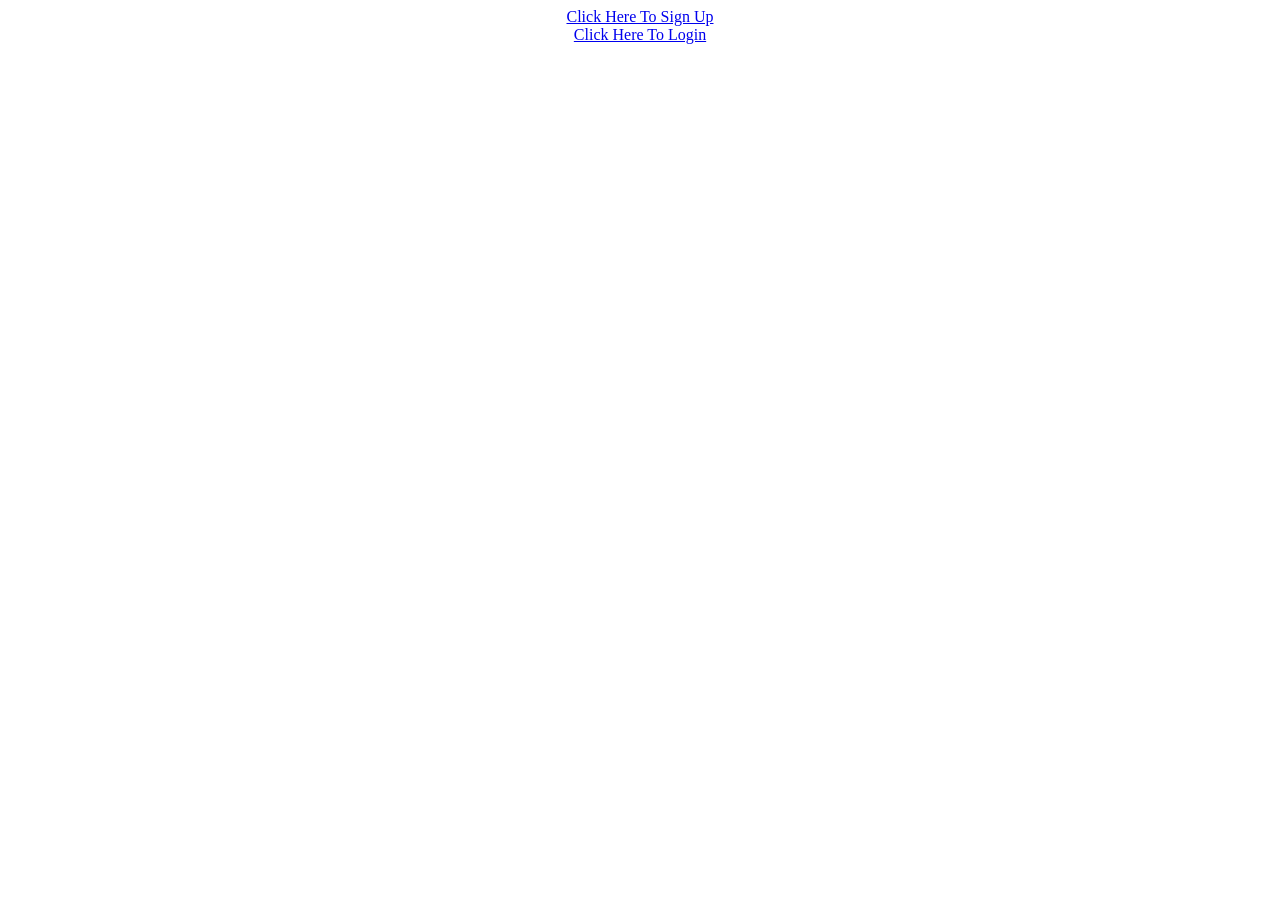
<file: index.html>
<!DOCTYPE html>
<html lang="en">
<head>
      <meta charset="UTF-8">
      <meta name="viewport" content="width=device-width, initial-scale=1.0">
      <title>EXP8</title>
</head>
<body>
      <center>
            <a href="/signup">Click Here To Sign Up</a><br>
            <a href="/login">Click Here To Login</a><br>
      </center>
</body>
</html>
</file>
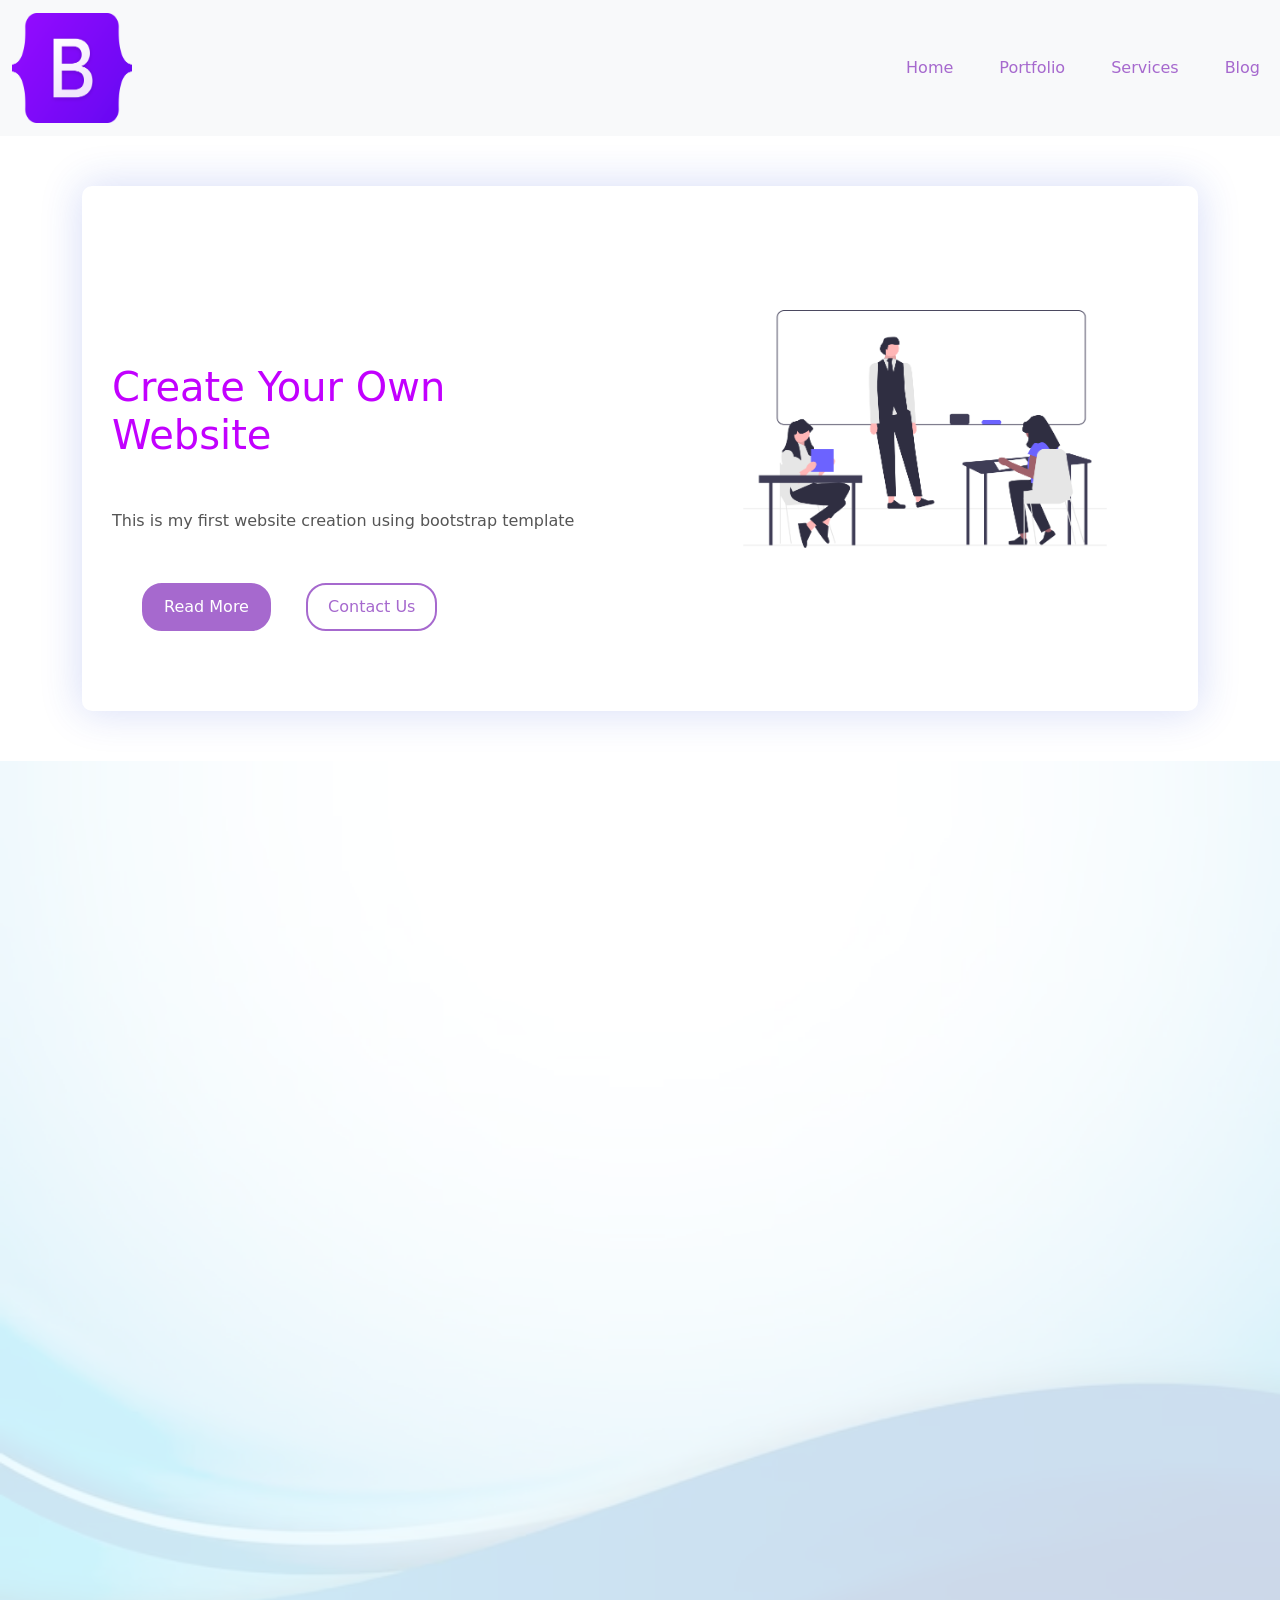
<file: week2/index.html>
<!DOCTYPE html>
<html lang="en">
<head>
    <meta charset="UTF-8">
    <meta name="viewport" content="width=device-width, initial-scale=1.0">
    <title>Web Home Page</title>
    <link rel="Stylesheet" href="styles.css">
    <link href="https://cdn.jsdelivr.net/npm/bootstrap@5.3.3/dist/css/bootstrap.min.css" rel="stylesheet" >
    <script src="https://cdn.jsdelivr.net/npm/bootstrap@5.3.3/dist/js/bootstrap.bundle.min.js" ></script>
</head>
<body>
    <nav class="navbar navbar-expand-lg bg-body-tertiary">
        <div class="container-fluid">
          <a class="navbar-brand" href="#">
            <img src="Bootstrap_logo.png" />
          </a>
          <button class="navbar-toggler" type="button" data-bs-toggle="collapse" data-bs-target="#navbarNav" aria-controls="navbarNav" aria-expanded="false" aria-label="Toggle navigation">
            <span class="navbar-toggler-icon"></span>
          </button>
          <div class="collapse navbar-collapse" id="navbarNav">
            <ul class="navbar-nav ms-auto text-right">
              <li class="nav-item">
                <a class="nav-link" href="#">Home</a>
              </li>
              <li class="nav-item">
                <a class="nav-link" href="#">Portfolio</a>
              </li>
              <li class="nav-item">
                <a class="nav-link" href="#">Services</a>
              </li>
              <li class="nav-item">
                <a class="nav-link" href="#">Blog</a>
              </li>
            </ul>
          </div>
        </div>
    </nav>
      <div class="container">
        <div class="wrapper">
            <div class="row">
                <div class="col-12 col-md-6">
                    <div class="feature-box">
                        <h1>Create Your Own Website</h1>
                        <p>This is my first website creation using bootstrap template</p>
                        <a href="#" class="btn btn-one">Read More</a>
                        <a href="#" class="btn btn-two">Contact Us</a>
                    </div>
                </div>
                <div class="col-12 col-md-6">
                    <img src="home-img.png" class="feature-image" />
                </div>
            </div>
        </div>
      </div> 
    <img src="wave.png" class="image"/>
</body>
</html>
</file>
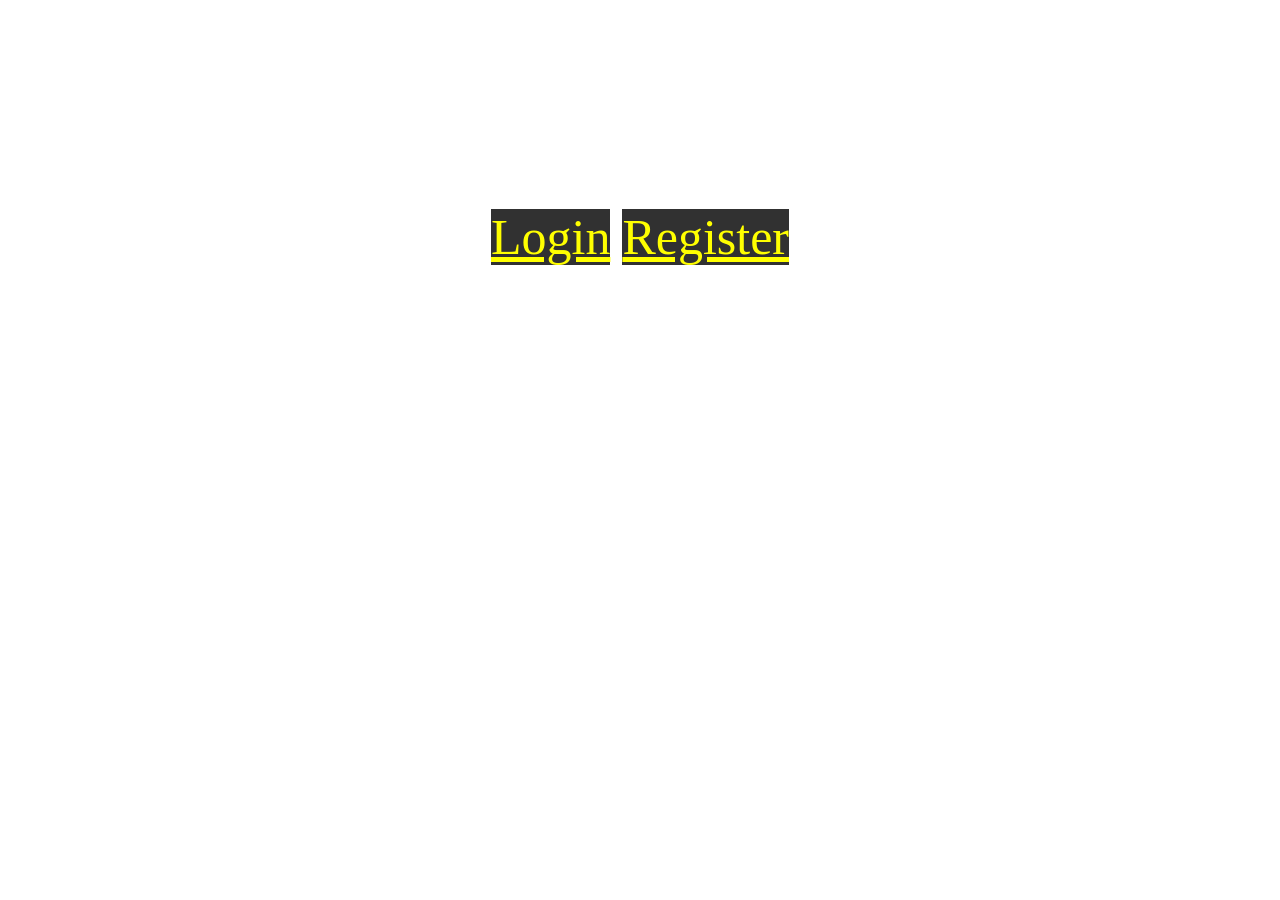
<file: week3/index.html>
<!DOCTYPE html>
<html lang="en">
<head>
      <meta charset="UTF-8">
      <meta name="viewport" content="width=device-width, initial-scale=1.0">
      <title>Document</title>
      <style>
            a{
                  background-color: rgb(49, 49, 49);
                  color: yellow;
                  margin: 1px solid;
                  font-size: 50px;
            }
            body{
                  position: relative;
                  text-align: center;
                  top: 200px;
            }
      </style>
</head>
<body>
    <div>
      <a href ="login.html">Login</a>&nbsp;&nbsp;
      <a href="register.html">Register</a>
    </div>  
</body>
</html>
</file>
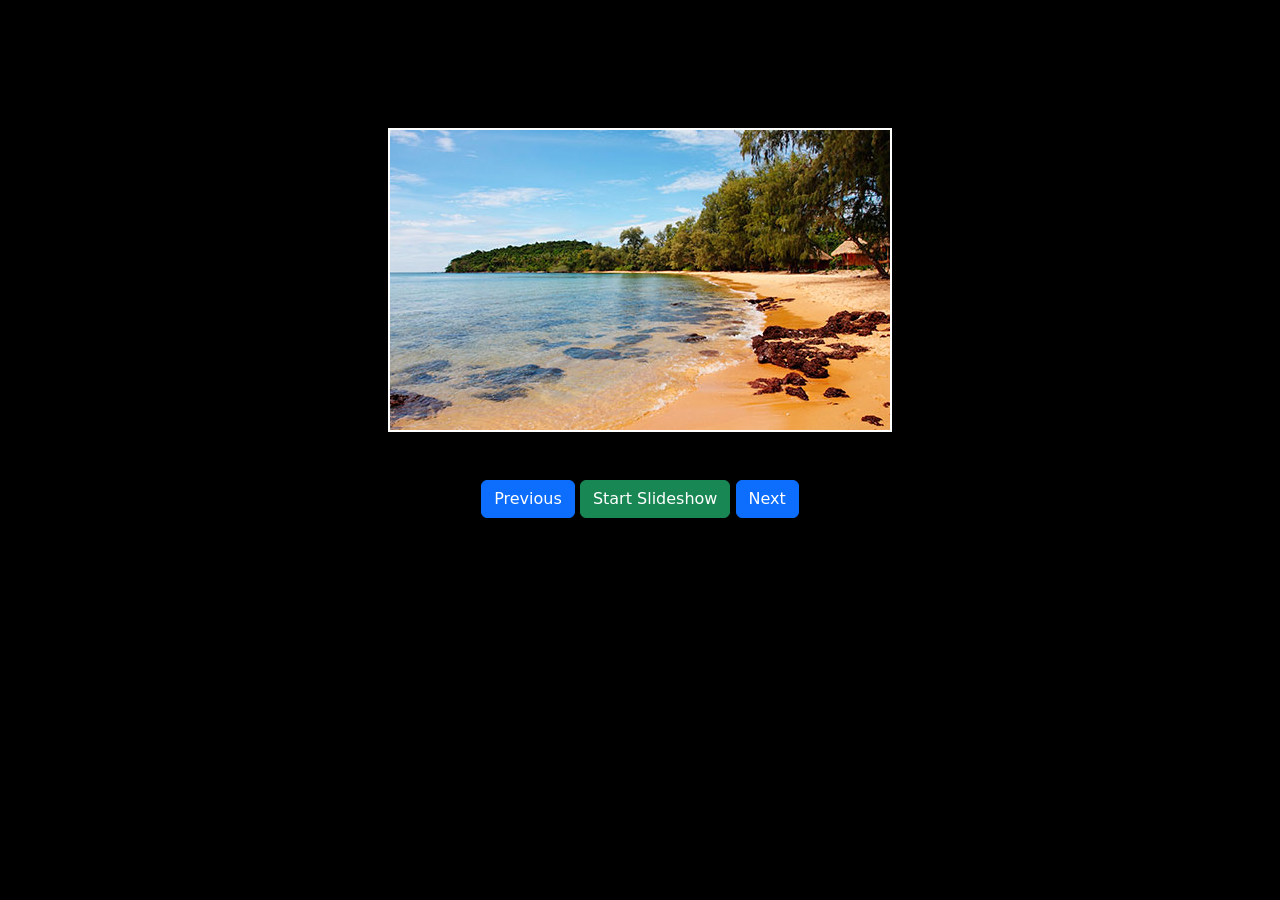
<file: week4/index.html>
<!DOCTYPE html>
<html lang="en">
<head>
      <meta charset="UTF-8">
      <meta name="viewport" content="width=device-width, initial-scale=1.0">
      <title>JQuery Image Slider</title>
      <link href="https://cdn.jsdelivr.net/npm/bootstrap@5.3.3/dist/css/bootstrap.min.css" rel="stylesheet" crossorigin="anonymous">
      <style type="text/css">
            body{
                  background-color: black;
            }
            .slider{
                  margin-top: 10%;
            }
            .slider img{
                  display: none;
            }
            .slider img.active{
                  display:block;
                  border: 2px solid white;
            }
      </style>
</head>
<body>
      <center>
            <div class="slider">
                  <img src="images/1.jpg">
                  <img src="images/2.jpg">
                  <img src="images/3.jpg">
                  <img src="images/4.jpg" class="active">
                  <img src="images/5.jpg">
            </div>
            <br><br>
            <input type="button" class="btn btn-primary"  onclick="changeSlide('previous')" value="Previous">
            <input type="button" class="btn btn-success"  onclick="slideshow(this)" value="Start Slideshow">
            <input type="button" class="btn btn-primary"  onclick="changeSlide('next')" value="Next">
      </center>
      <script src="https://code.jquery.com/jquery-3.7.1.js"
       crossorigin="anonymous"></script>
       <script type="text/javascript">
            var stopSlideshow=false;
            function slideshow(caller){
                  var status=$(caller).attr('value');

                  if (status.indexOf('Start') > -1){
                        stopSlideshow=false;
                        $(caller).attr('value','Stop Slideshow');
                        $(caller).addClass('btn-danger').removeClass('btn-success');
                  }
                  else{
                        stopSlideshow=true;
                        $(caller).attr('value','Start Slideshow');
                        $(caller).addClass('btn-success').removeClass('btn-danger');  
                  }
                  var interval=setInterval(function(){
                        if(!stopSlideshow)
                        changeSlide('next')
                        else
                        clearInterval(interval);
                  },2000)
            }

            function changeSlide(direction){
                  var currentImg = $('.active')
                  var nextImg = currentImg.next();
                  var previousImg = currentImg.prev();

                  if(direction=='next'){
                        if(nextImg.length)
                        nextImg.addClass('active')
                        else
                        $('.slider img').first().addClass('active');
                  }else{
                        if(previousImg.length)
                        previousImg.addClass('active')
                        else
                        $('.slider img').last().addClass('active');
                  }
                  currentImg.removeClass('active');
            }
       </script>
</body>
</html>
</file>
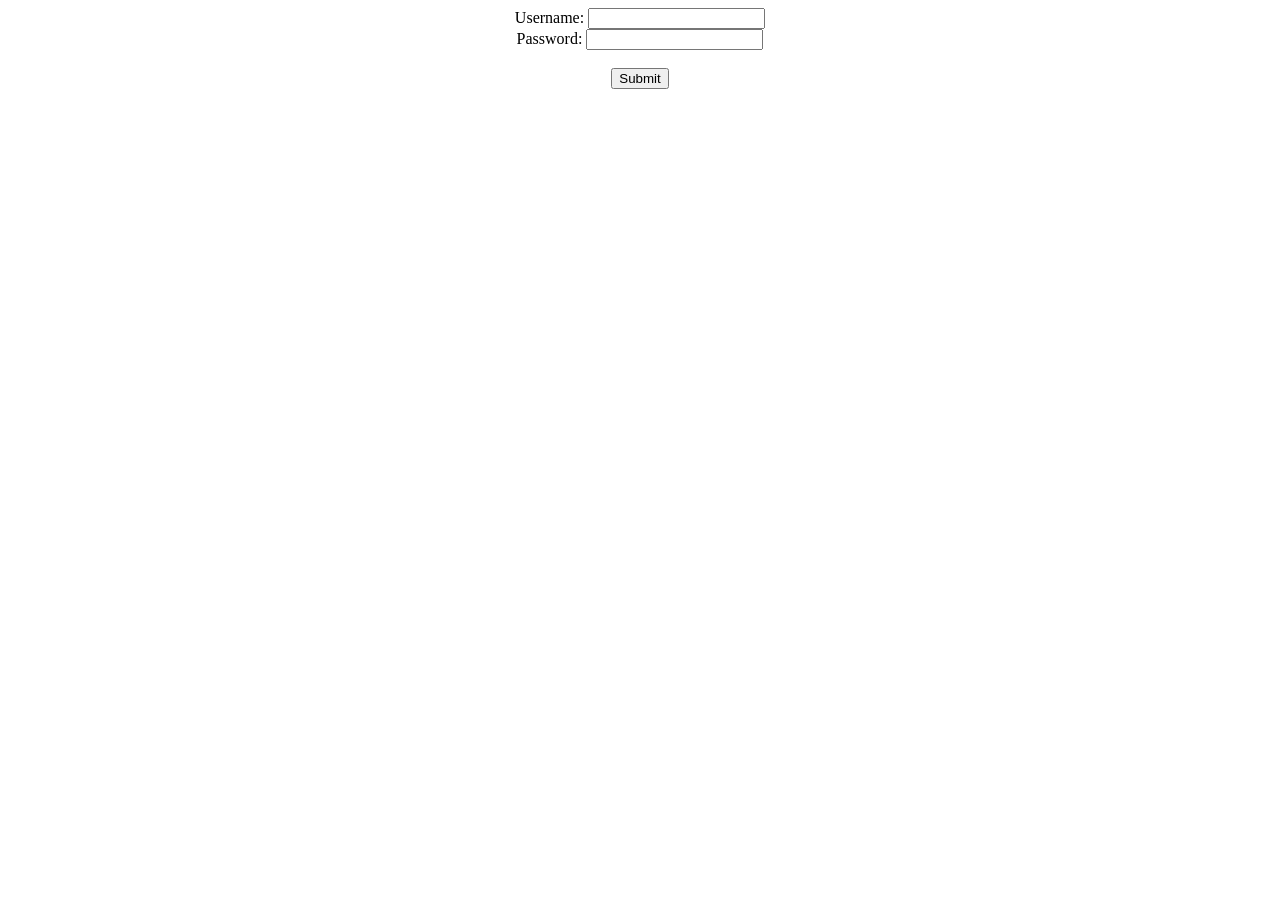
<file: login.html>
<!DOCTYPE html>
<html lang="en">
<head>
      <meta charset="UTF-8">
      <meta name="viewport" content="width=device-width, initial-scale=1.0">
      <title>Login Page</title>
      <script src="https://code.jquery.com/jquery-3.7.1.js"></script>
      <script>
            $(document).ready(function(){
                  $("#loginform").submit(()=>{
                        event.preventDefault();
                        var name=$("#username").val();
                        var password=$("#pwd").val();
                        //generate Token by making a service call to /auth with POST 
                        $.ajax({
                              url:"/auth",
                              type:"POST",
                              contentType:"application/json",
                              dataType:"json",
                              data:JSON.stringify({
                                    name:name,
                                    password:password
                              }),
                              success:function(data){
                                    var tokenData=data;
                                    if(tokenData.login==true){
                                          localStorage.setItem("username",tokenData.data[0].name);
                                          localStorage.setItem("job",tokenData.data[0].work);
                                          if(verifyLogin(tokenData.token)){
                                                window.location.href="/welcome";
                                          }}
                                    else{
                                          alert("Authentication Failed")
                                          }
                                    
                              },
                              error:function(data){
                                    console.log("Something Went Wrong");
                              }
                        });
                  });
            });
            function verifyLogin(token){
                  let result=true;
                  //verify token by making a service call to /verifyToken with POST
                  $.ajax({
                        url:"/verifyToken",
                        type:"POST",
                        contentType:"application/json",
                        dataType:"json",
                        data:JSON.stringify({
                              token:token
                        }),
                        success:function(data){
                              if(data.login==true){
                                    result=true;
                              }
                              else{
                                    result=false;
                              }
                        },
                        error:function(data){
                              console.log("Wrong Token, Not Authenticated");
                        }
                  });
                  return result;
            }
      </script>
</head>
<body>
      <center>
            <form id="loginform">
                  <label for="username">Username:</label>
                  <input type="text" id="username" name="username"><br>
                  <label for="password">Password:</label>
                  <input type="password" id="pwd" name="pwd"><br><br>
                  <input type="submit" value="Submit">
            </form>
      </center>
</body>
</html>
</file>
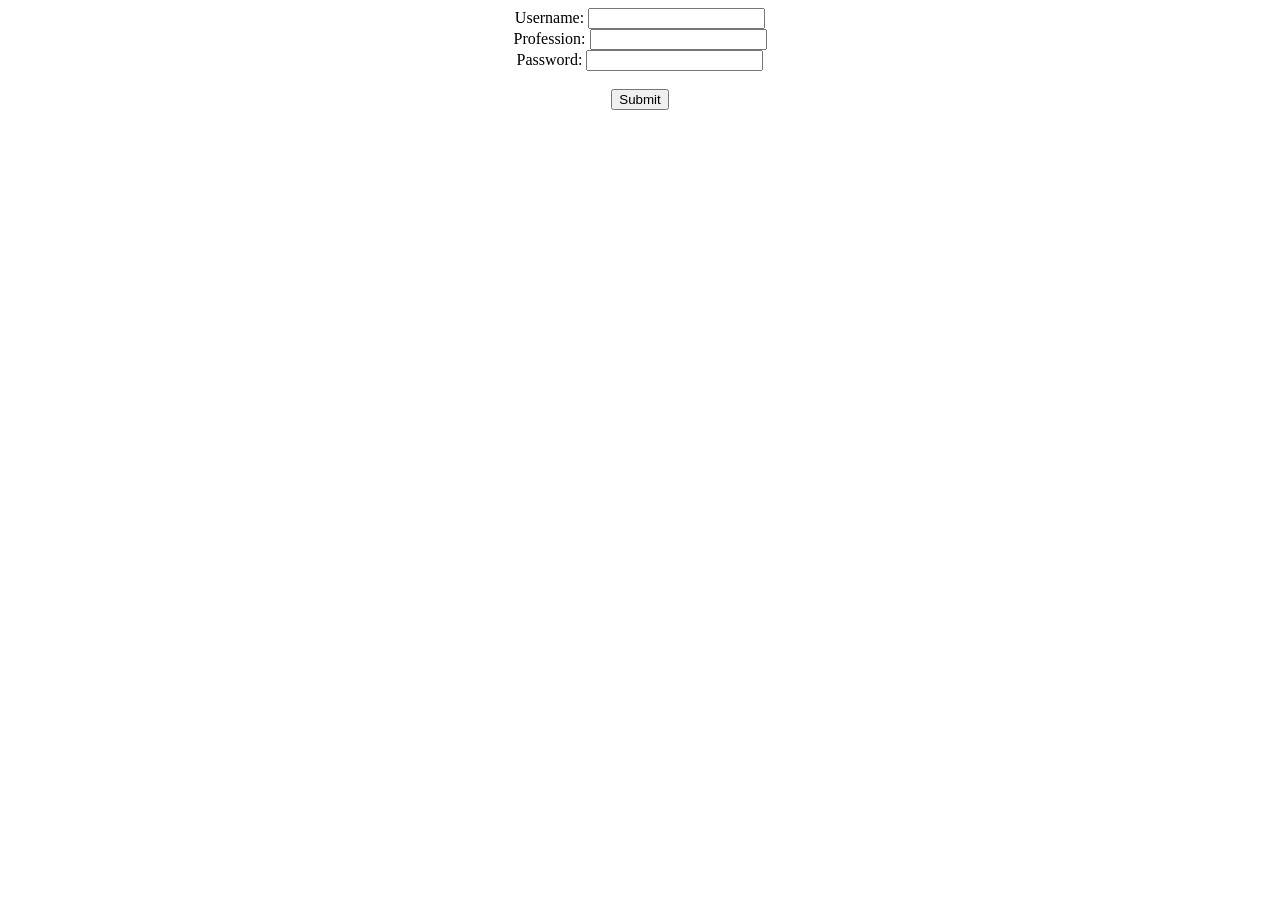
<file: signup.html>
<!DOCTYPE html>
<html lang="en">
<head>
      <meta charset="UTF-8">
      <meta name="viewport" content="width=device-width, initial-scale=1.0">
      <title>Signup Page</title>
      <script src="https://code.jquery.com/jquery-3.7.1.js"></script>
      <script>
            $(document).ready(function(){
                  $("#signupform").submit(()=>{
                        event.preventDefault();
                        var name=$("#username").val();
                        var password=$("#pwd").val();
                        var work=$("#work").val();
                        //generate token by making a service call to /register with POST
                        $.ajax({
                              url:"/register",
                              type:"POST",
                              contentType:"application/json",
                              dataType:"json",
                              data:JSON.stringify({
                                    name:name,
                                    password:password,
                                    work:work
                              }),
                              success:function(data){
                                    var tokenData=data;
                                    if(tokenData.signup==false){
                                          $("#msg").html('<h6>You Are Already Registered us!!</h6><br><a id="login-link" href="\login">Login</a>')
                                    }
                                    else{
                                          $("#msg").html('<h6>Successfully Registered us!!</h6><br><a id="login-link" href="\login">Login</a>')
                                          $("login-link").show(); 
                                    }
                              },
                              error:function(data){
                                    console.log("SomeThing Went Wrong")
                              }
                        });
                  });
            });
      </script>
</head>
<body>
      <center>
            <form id="signupform">
                  <label for="username">Username:</label>
                  <input type="text" id="username" name="username"><br>
                  <label for="work">Profession:</label>
                  <input type="text" id="work" name="work"><br>
                  <label for="password">Password:</label>
                  <input type="password" id="pwd" name="pwd"><br><br>
                  <input type="submit" value="Submit">
            </form>
            <div id="msg"></div>
      </center>
</body>
</html>
</file>
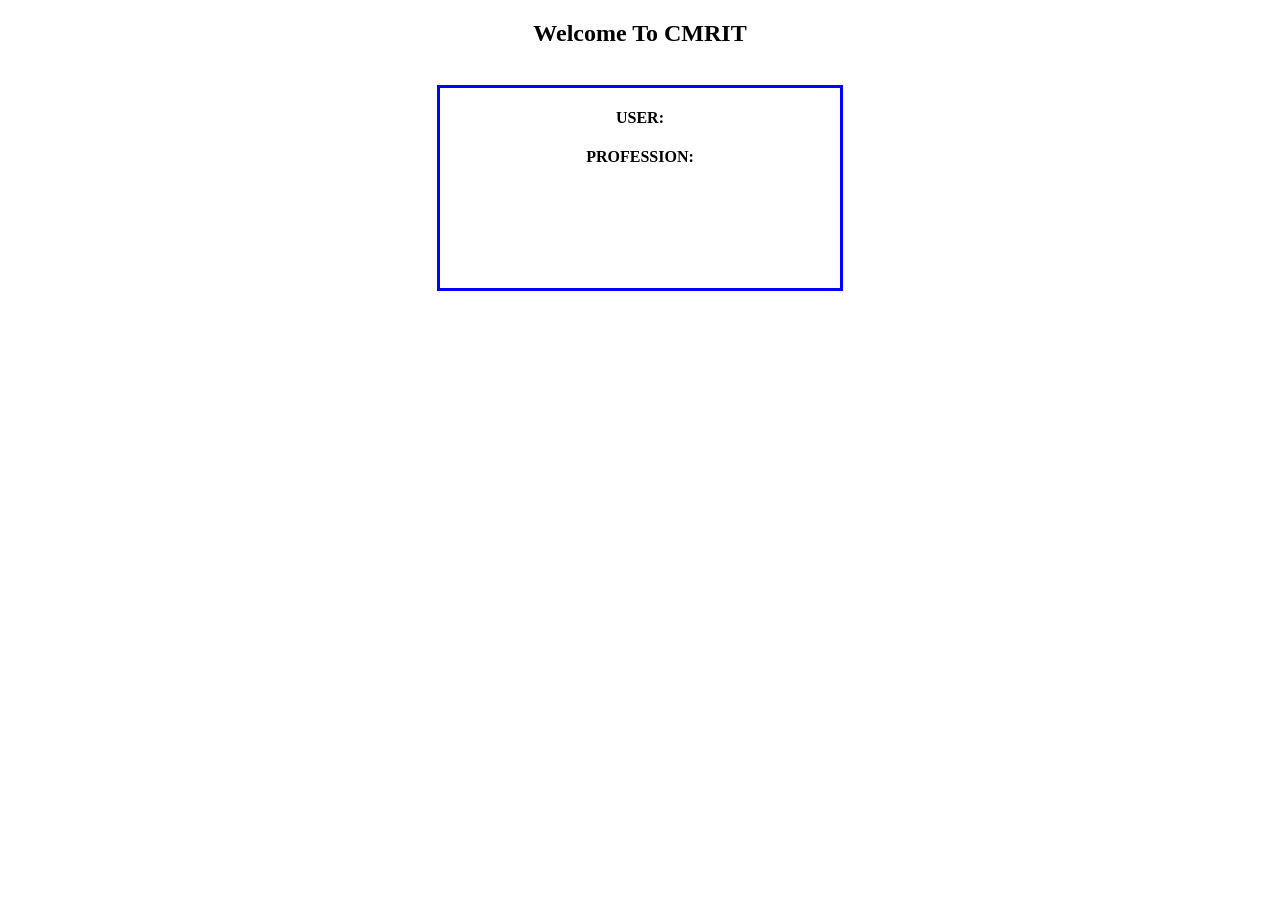
<file: welcome.html>
<!DOCTYPE html>
<html lang="en">
<head>
      <meta charset="UTF-8">
      <meta name="viewport" content="width=device-width, initial-scale=1.0">
      <title>Welcome Page</title>
      <script src="https://code.jquery.com/jquery-3.7.1.js"></script>
      <script>
            var user=localStorage.getItem('username');
            var job=localStorage.getItem("job");
            $(document).ready(function(){
                  $("#user").append(user);
                  $("#job").append(job);
            });
      </script>
</head>
<body>
      <center>
            <h2>Welcome To CMRIT</h2>
            <br>
            <div style="border-style: solid; border-color:blue; width: 400px; height: 200px">
                  <h4 id="user">USER:</h4>
                  <h4 id="job">PROFESSION:</h4>
            </div>
      </center>
</body>
</html>
</file>
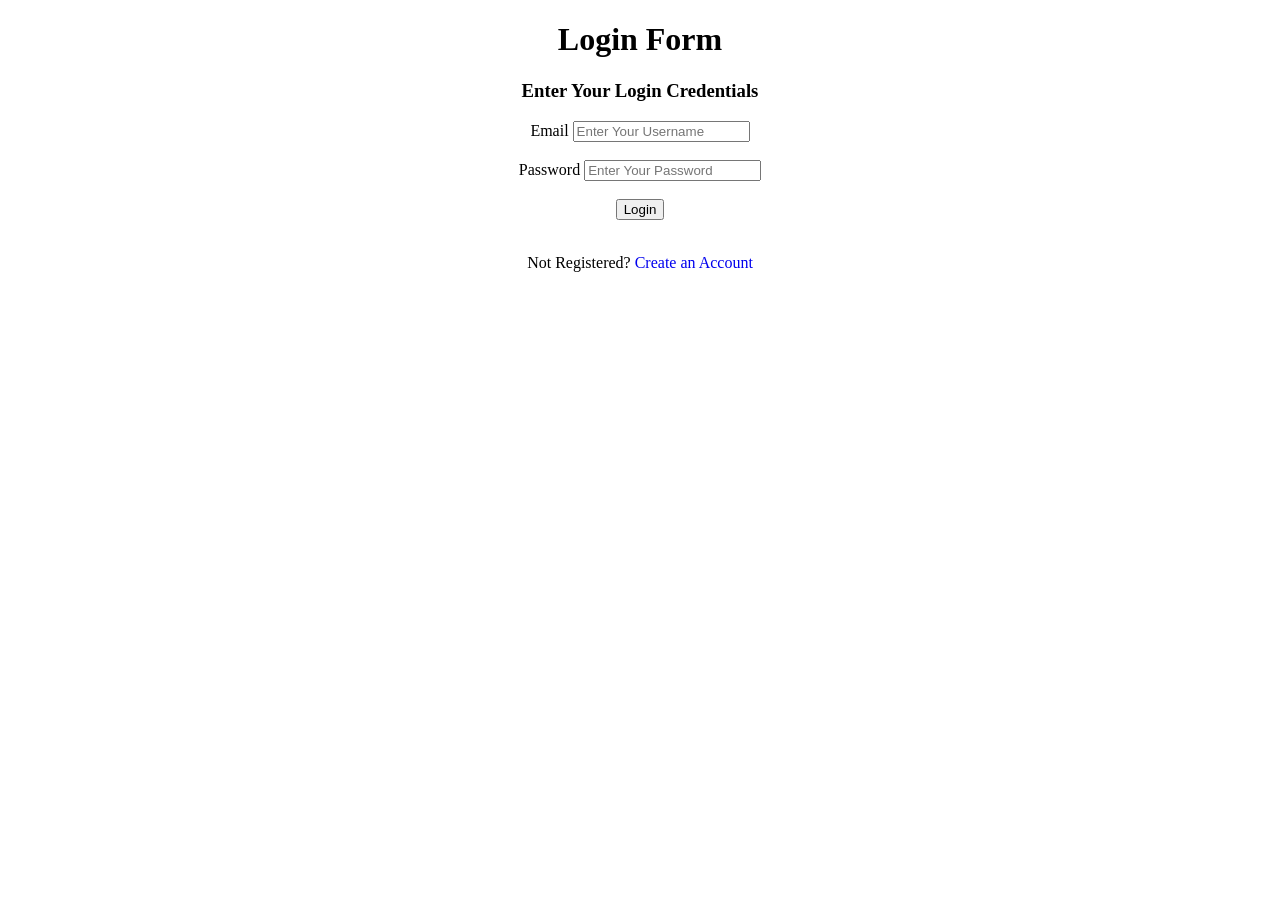
<file: week3/login.html>
<!DOCTYPE html>
<html lang="en">
<head>
      <meta charset="UTF-8">
      <meta name="viewport" content="width=device-width, initial-scale=1.0">
      <title>Document</title>
</head>
<script src="login.js"></script>
<body style="text-align:center">
      <div class="main">
            <h1>Login Form</h1>
            <h3>Enter Your Login Credentials</h3>
            <form>
                  <label for="first">Email</label>
                  <input type="text" name="first" id="email" placeholder="Enter Your Username" required>
                  <br><br>
                  <label for="password">Password</label>
                  <input type="text" name="password" id="pwd" placeholder="Enter Your Password" required>
                  <br><br>
                  <button type="submit" onclick="return LoginValidate()">Login</button>
                  <br><br>
            </form>
      </div>
      <p>Not Registered?
            <a href="register.html" style="text-decoration: none;">
                  Create an Account
            </a>
      </p>

</body>
</html>
</file>
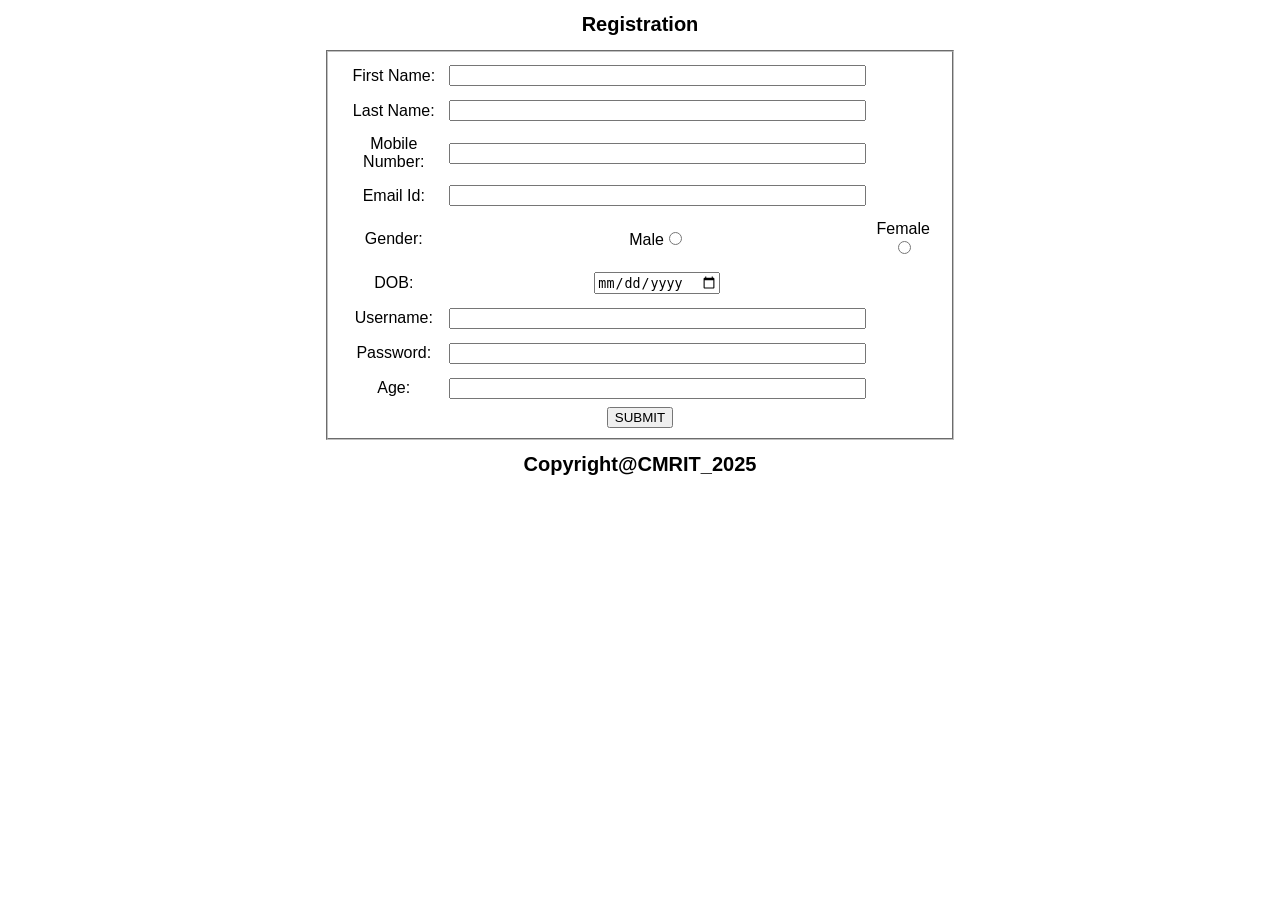
<file: week3/register.html>
<!DOCTYPE html>
<html lang="en">
<head>
      <meta charset="UTF-8">
      <meta name="viewport" content="width=device-width, initial-scale=1.0">
      <title>Registration</title>
      <style>
            body{
                  text-align: center;
                  font-family: sans-serif;
            }
            h1{
                  font-size: 20px;
            }
            table tr td{
                  padding-top: 6px;
                  padding-bottom: 6px;
            }
            fieldset{
                  width: 600px;
                  text-align: center;
                  margin: auto;
            }
      </style>
      <div id="header">
            <h1>Registration</h1>
      </div>
</head>
<script defer src="register.js"></script>
<body>
      <center>
            <form name="frm" method="post" action="login.html" onsubmit="return validate()">
                  <fieldset align="center">
                        <table align="center">
                              <tr><td>First Name:</td><td><input type="text" name="fname" value="" size="50" required></td></tr>
                              <tr><td>Last Name:</td><td><input type="text" name="lname" value="" size="50" required></td></tr>
                              <tr><td>Mobile Number:</td><td><input type="text" name="phone" value="" size="50" required></td></tr>
                              <tr><td>Email Id:</td><td><input type="email" name="emailid" value="" size="50" required></td></tr>
                              <tr>
                                    <td>Gender:</td>
                                    <td>Male<input type="radio" name="gender" value="male"></td>
                                    <td>Female<input type="radio" name="gender" value="female"></td>
                              </tr>
                              <tr><td>DOB:</td><td><input type="date" name="dob" size="50" required></td></tr>
                              <tr><td>Username:</td><td><input type="text" name="uname" value="" size="50"></td></tr>
                              <tr><td>Password:</td><td><input type="password" name="pwd" value="" size="50"></td></tr>
                              <tr><td>Age:</td><td><input type="text" name="age" value="" size="50" required></td></tr>
                        </table>
                        <input type="submit" value="SUBMIT" name="submit"/>
                  </fieldset>
            </form>
      </center>
</body>
<div id="footer">
     <h1> Copyright@CMRIT_2025 </h1>
</div>
</html>
</file>
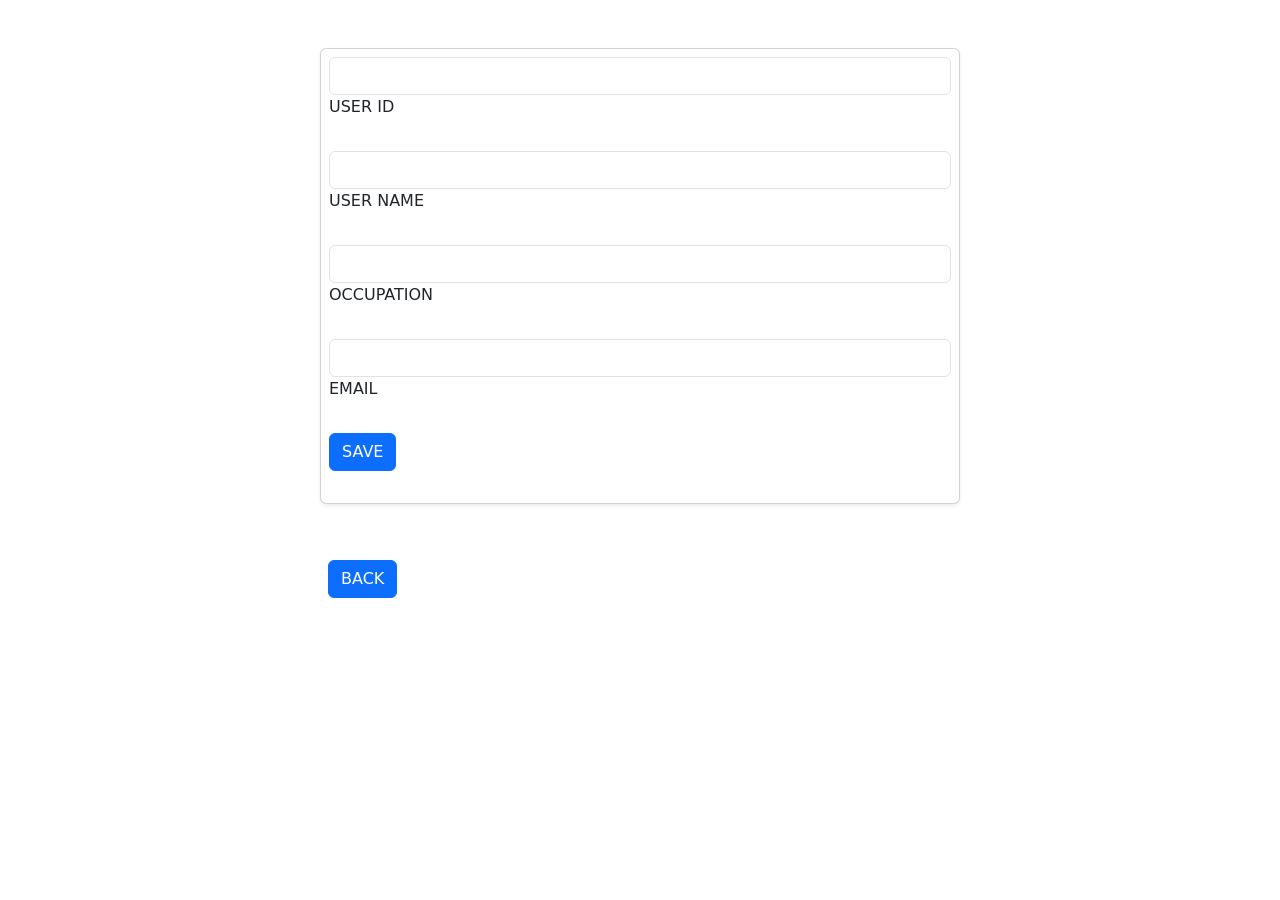
<file: exp14-main/exp14-main/templates/register.html>
<!DOCTYPE html>
<html lang="en">
<head>
    <meta charset="UTF-8">
    <meta name="viewport" content="width=device-width, initial-scale=1.0">
    <title>Register</title>
    <script src="https://code.jquery.com/jquery-3.6.0.min.js"></script>
    <link href="https://cdn.jsdelivr.net/npm/bootstrap@5.3.3/dist/css/bootstrap.min.css" rel="stylesheet" integrity="sha384-QWTKZyjpPEjISv5WaRU9OFeRpok6YctnYmDr5pNlyT2bRjXh0JMhjY6hW+ALEwIH" crossorigin="anonymous">
    <script src="https://cdn.jsdelivr.net/npm/bootstrap@5.3.3/dist/js/bootstrap.bundle.min.js" integrity="sha384-YvpcrYf0tY3lHB60NNkmXc5s9fDVZLESaAA55NDzOxhy9GkcIdslK1eN7N6jIeHz" crossorigin="anonymous"></script>
</head>
<body>
  <!-- registration form -->
  <div id="ucard" class="card shadow-sm w-50 mt-5 p-2 mx-auto ">
  <form id="addUserForm">
    <div data-mdb-input-init class="form-outline mb-4">
      <input type="text" id="userid" class="form-control" />
      <label class="form-label" for="form2Example1">USER ID</label>
    </div>
    <div data-mdb-input-init class="form-outline mb-4">
      <input type="text" id="name" class="form-control" />
      <label class="form-label" for="form2Example2">USER NAME</label>
    </div>
    <div data-mdb-input-init class="form-outline mb-4">
      <input type="text" id="occ" class="form-control" />
      <label class="form-label" for="form2Example3">OCCUPATION</label>
    </div>
    <div data-mdb-input-init class="form-outline mb-4">
      <input type="text" id="email" class="form-control" />
      <label class="form-label" for="form2Example4">EMAIL</label>
    </div>
    <button  type="submit" data-mdb-button-init data-mdb-ripple-init class="btn btn-primary btn-block mb-4">SAVE</button>
  </form>
  </div>
  <div class="w-50 mt-5 p-2 mx-auto ">
    <h4 id="success" style="display:none">User Added Successfully</h4>
  <a href="/" data-mdb-button-init data-mdb-ripple-init class="btn btn-primary btn-block mb-4">BACK</a>
</div>
</body>
<script>
    $(document).ready(function() {
      $('#addUserForm').submit(()=>{
      event.preventDefault();
      var userid = $("#userid").val();
      var name=$("#name").val();
      var occupation=$("#occ").val();
      var email=$("#email").val();
      //save data to django db
      $.ajax({
        url:'{% url "add" %}',
        type:"POST",
        contentType:"application/json",
        dataType:"json",
        data: JSON.stringify({
        userid:userid,
        username: name,
        occupation: occupation,
        email:email
        }),
        success: function(data) {
              var responseData=data;
              console.log(responseData)
              if(responseData!="")
              {
                $("#success").show()
              }
              },
              error: function(data ){
                console.log(data);
                }
              });
            });
    });
        </script>
</html>
</file>
<file: week2/styles.css>
.navbar-brand img {
    height: 110px;
    width: 120px;
}

.nav-link {
    color: #a669ce !important;
    font-weight: 800;
    margin-left: 30px;
}

.wrapper {
    margin: 50px auto;
    border-radius: 10px;
    padding-top: 50px;
    padding-bottom: 50px;
    box-shadow: 0 0 40px 2px rgba(37, 73, 214, 0.18);
}

.feature-box {
    padding: 30px;
}

.feature-box h1 {
    margin-top: 20%;
    color: #c200ff;
}

.feature-box p {
    margin: 50px auto;
    color: #555;
}

.feature-box a {
    text-decoration: none !important;
    background-color: #a669ce;
    border-radius: 20px;
    padding: 10px 20px;
    margin-left: 30px;
    border: 2px solid #a669ce;
    color: #ffffff;
}

.btn-one {
    color: #ffffff;
}

.btn-two {
    background: none !important;
    color: #a669ce !important;
}

.feature-image {
    width: 100%;
    padding: 40px;
}

.image {
    opacity: 20%;
    width: 100vw;
}

.wave_img {
    width: 100%;
    position: absolute;
    display: block;
    top: 49%;
    z-index: -1;
    opacity: 0.3;
}

@media only screen and (max-width: 900px) {
    .wave_img {
        display: none;
    }

    .feature-box a {
        padding: 5px 8px;
        margin-right: 10px;
    }
}
</file>
